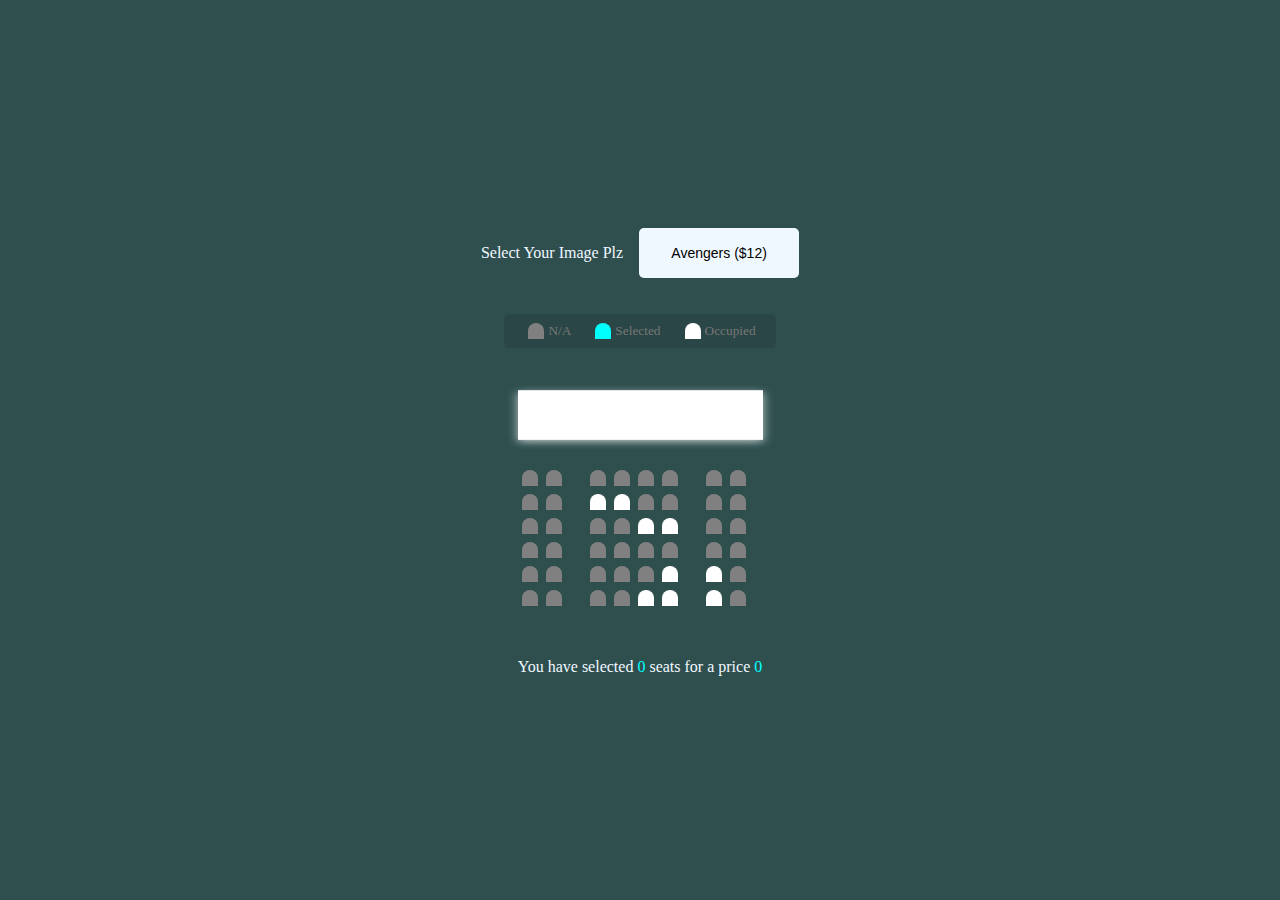
<file: Cinema Seats Reservation/index.html>
<!DOCTYPE html>
<html lang="en">

<head>
  <meta charset="UTF-8">
  <meta http-equiv="X-UA-Compatible" content="IE=edge">
  <meta name="viewport" content="width=device-width, initial-scale=1.0">
  <title>Document</title>
  <link rel="stylesheet" href="style.css">

</head>


<body>
  <div class="movie-container">
    <p>Select Your Image Plz</p>
    <select id="movie">
      <option value="12">Avengers ($12)</option>
      <option value="10">Apolo (10$)</option>
      <option value="9">Fish ($9)</option>
      <option value="8">Lion ($8)</option>
    </select>
  </div>
  <ul class="show-cases">
    <li>
      <div class="seat"></div>
      <small>N/A</small>
    </li>
    <li>
      <div class="seat selected"></div>
      <small>Selected</small>
    </li>
    <li>
      <div class="seat occupied"></div>
      <small>Occupied</small>
    </li>
  </ul>

  <div class="container">
    <div class="screen"></div>
    <div class="row">
      <div class="seat"></div>
      <div class="seat"></div>
      <div class="seat"></div>
      <div class="seat"></div>
      <div class="seat"></div>
      <div class="seat"></div>
      <div class="seat"></div>
      <div class="seat"></div>
    </div>
    <div class="row">
      <div class="seat"></div>
      <div class="seat"></div>
      <div class="seat occupied"></div>
      <div class="seat occupied"></div>
      <div class="seat"></div>
      <div class="seat"></div>
      <div class="seat"></div>
      <div class="seat"></div>
    </div>
    <div class="row">
      <div class="seat"></div>
      <div class="seat"></div>
      <div class="seat"></div>
      <div class="seat"></div>
      <div class="seat occupied"></div>
      <div class="seat occupied"></div>
      <div class="seat"></div>
      <div class="seat"></div>
    </div>
    <div class="row">
      <div class="seat"></div>
      <div class="seat"></div>
      <div class="seat"></div>
      <div class="seat"></div>
      <div class="seat"></div>
      <div class="seat"></div>
      <div class="seat"></div>
      <div class="seat"></div>
    </div>
    <div class="row">
      <div class="seat"></div>
      <div class="seat"></div>
      <div class="seat"></div>
      <div class="seat"></div>
      <div class="seat"></div>
      <div class="seat occupied"></div>
      <div class="seat occupied"></div>
      <div class="seat"></div>
    </div>
    <div class="row">
      <div class="seat"></div>
      <div class="seat"></div>
      <div class="seat"></div>
      <div class="seat"></div>
      <div class="seat occupied"></div>
      <div class="seat occupied"></div>
      <div class="seat occupied"></div>
      <div class="seat"></div>
    </div>
    <p class="text">
      You have selected <span id="count">0</span> seats for a price <span id="total">0</span>
    </p>
  </div>





  <script src="app.js"></script>
</body>

</html>
</file>
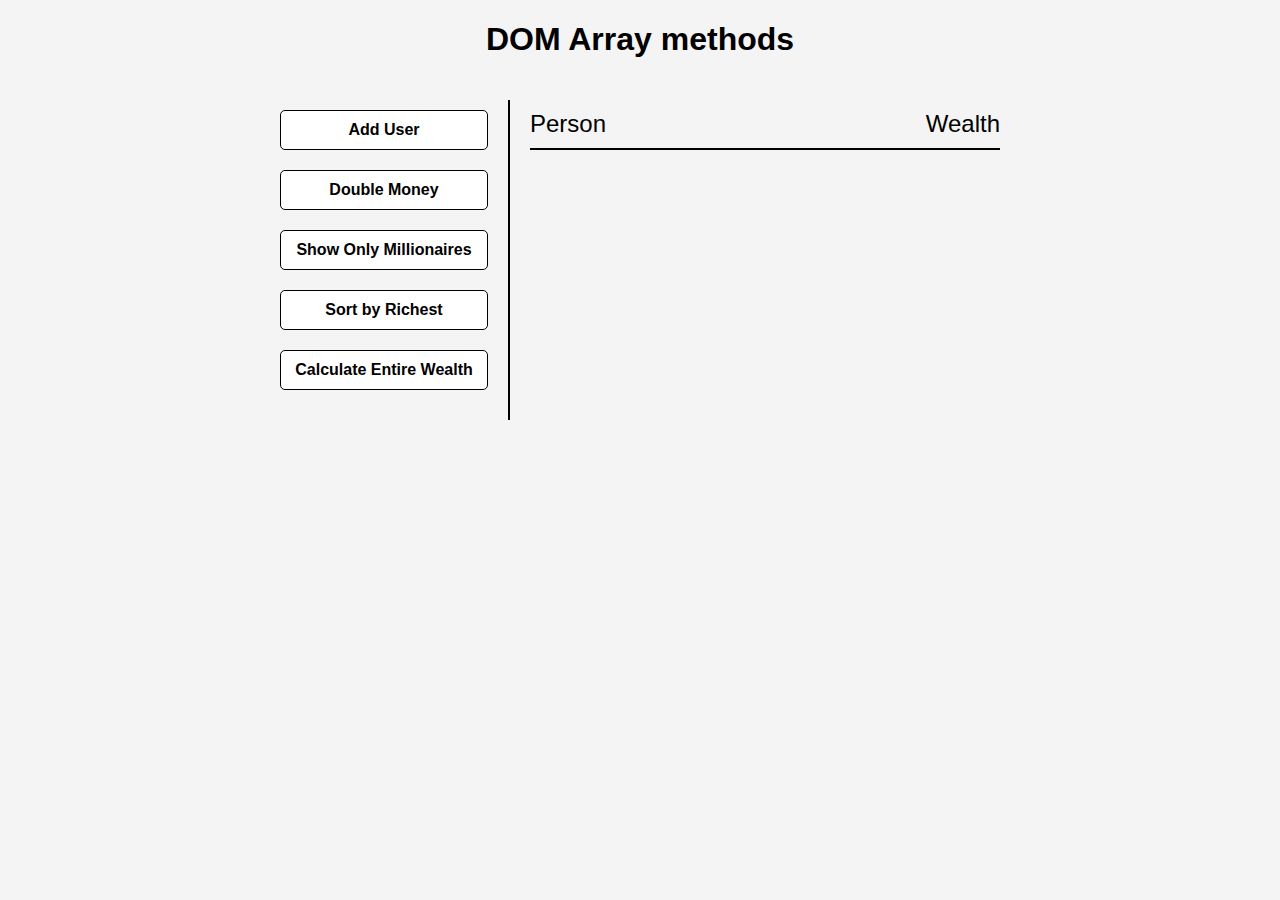
<file: DOM Operation/index.html>
<!DOCTYPE html>
<html lang="en">

<head>
  <meta charset="UTF-8">
  <meta http-equiv="X-UA-Compatible" content="IE=edge">
  <meta name="viewport" content="width=device-width, initial-scale=1.0">
  <title>Dom Array Method</title>
  <link rel="stylesheet" href="style.css" />
</head>

<body>
  <h1>DOM Array methods</h1>
  <div class="container">
    <aside>
      <button id="add-user">Add User</button>
      <button id="double">Double Money</button>
      <button id="show-millionaires">Show Only Millionaires</button>
      <button id="sort">Sort by Richest</button>
      <button id="calculate-wealth">Calculate Entire Wealth</button>
    </aside>
    <main id="main">
      <h2><strong>Person</strong>Wealth</h2>
    </main>
  </div>

  <script src="app.js"></script>
</body>

</html>
</file>
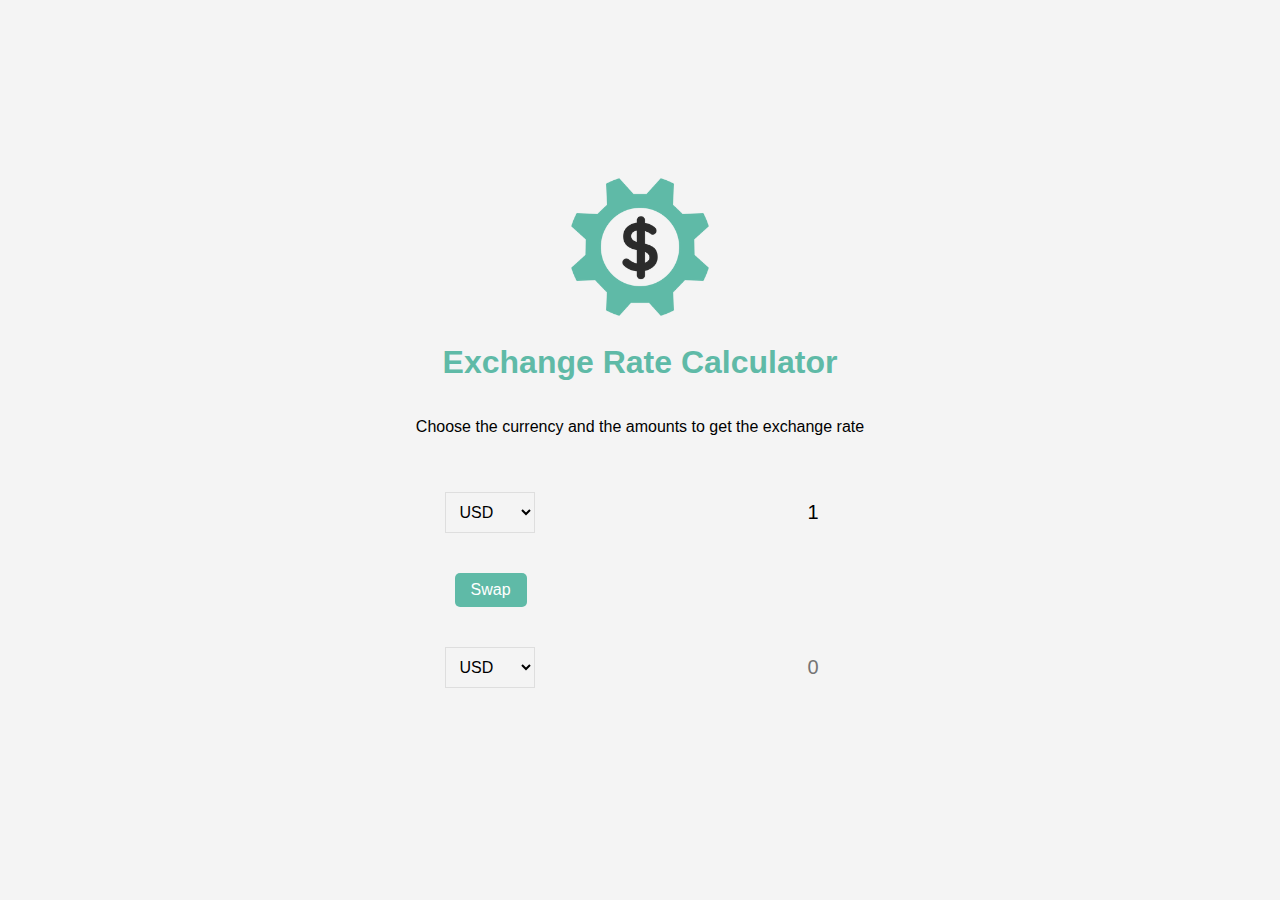
<file: Exchange Rate Calculator/index.html>
<!DOCTYPE html>
<html lang="en">

<head>
  <meta charset="UTF-8">
  <meta http-equiv="X-UA-Compatible" content="IE=edge">
  <meta name="viewport" content="width=device-width, initial-scale=1.0">
  <title>Document</title>
  <link rel="stylesheet" href="style.css">
</head>

<body>
  <img src="money.png" class="money-img" />
  <h1>Exchange Rate Calculator</h1>
  <p>Choose the currency and the amounts to get the exchange rate</p>
  <div class="container">
    <div class="currency">
      <select id="currency-one">
        <option value="AED">AED</option>
        <option value="ARS">ARS</option>
        <option value="AUD">AUD</option>
        <option value="BGN">BGN</option>
        <option value="BRL">BRL</option>
        <option value="BSD">BSD</option>
        <option value="CAD">CAD</option>
        <option value="CHF">CHF</option>
        <option value="CLP">CLP</option>
        <option value="CNY">CNY</option>
        <option value="COP">COP</option>
        <option value="CZK">CZK</option>
        <option value="DKK">DKK</option>
        <option value="DOP">DOP</option>
        <option value="EGP">EGP</option>
        <option value="EUR">EUR</option>
        <option value="FJD">FJD</option>
        <option value="GBP">GBP</option>
        <option value="GTQ">GTQ</option>
        <option value="HKD">HKD</option>
        <option value="HRK">HRK</option>
        <option value="HUF">HUF</option>
        <option value="IDR">IDR</option>
        <option value="ILS">ILS</option>
        <option value="INR">INR</option>
        <option value="ISK">ISK</option>
        <option value="JPY">JPY</option>
        <option value="KRW">KRW</option>
        <option value="KZT">KZT</option>
        <option value="MXN">MXN</option>
        <option value="MYR">MYR</option>
        <option value="NOK">NOK</option>
        <option value="NZD">NZD</option>
        <option value="PAB">PAB</option>
        <option value="PEN">PEN</option>
        <option value="PHP">PHP</option>
        <option value="PKR">PKR</option>
        <option value="PLN">PLN</option>
        <option value="PYG">PYG</option>
        <option value="RON">RON</option>
        <option value="RUB">RUB</option>
        <option value="SAR">SAR</option>
        <option value="SEK">SEK</option>
        <option value="SGD">SGD</option>
        <option value="THB">THB</option>
        <option value="TRY">TRY</option>
        <option value="TWD">TWD</option>
        <option value="UAH">UAH</option>
        <option value="USD" selected>USD</option>
        <option value="UYU">UYU</option>
        <option value="VND">VND</option>
        <option value="ZAR">ZAR</option>
      </select>
      <input type="number" id="amount-one" placeholder="0" value="1" />
    </div>

    <div class="swap-rate-container">
      <button class="btn" id="swap">Swap</button>
      <div class="rate" id="rate"></div>
    </div>

    <div class="currency">
      <select id="currency-two">
        <option value="AED">AED</option>
        <option value="ARS">ARS</option>
        <option value="AUD">AUD</option>
        <option value="BGN">BGN</option>
        <option value="BRL">BRL</option>
        <option value="BSD">BSD</option>
        <option value="CAD">CAD</option>
        <option value="CHF">CHF</option>
        <option value="CLP">CLP</option>
        <option value="CNY">CNY</option>
        <option value="COP">COP</option>
        <option value="CZK">CZK</option>
        <option value="DKK">DKK</option>
        <option value="DOP">DOP</option>
        <option value="EGP">EGP</option>
        <option value="EUR" selected>EUR</option>
        <option value="FJD">FJD</option>
        <option value="GBP">GBP</option>
        <option value="GTQ">GTQ</option>
        <option value="HKD">HKD</option>
        <option value="HRK">HRK</option>
        <option value="HUF">HUF</option>
        <option value="IDR">IDR</option>
        <option value="ILS">ILS</option>
        <option value="INR">INR</option>
        <option value="ISK">ISK</option>
        <option value="JPY">JPY</option>
        <option value="KRW">KRW</option>
        <option value="KZT">KZT</option>
        <option value="MXN">MXN</option>
        <option value="MYR">MYR</option>
        <option value="NOK">NOK</option>
        <option value="NZD">NZD</option>
        <option value="PAB">PAB</option>
        <option value="PEN">PEN</option>
        <option value="PHP">PHP</option>
        <option value="PKR">PKR</option>
        <option value="PLN">PLN</option>
        <option value="PYG">PYG</option>
        <option value="RON">RON</option>
        <option value="RUB">RUB</option>
        <option value="SAR">SAR</option>
        <option value="SEK">SEK</option>
        <option value="SGD">SGD</option>
        <option value="THB">THB</option>
        <option value="TRY">TRY</option>
        <option value="TWD">TWD</option>
        <option value="UAH">UAH</option>
        <option value="USD" selected>USD</option>
        <option value="UYU">UYU</option>
        <option value="VND">VND</option>
        <option value="ZAR">ZAR</option>
      </select>
      <input type="number" id="amount-two" placeholder="0" />
    </div>
  </div>
  <script src="app.js"></script>
</body>

</html>
</file>
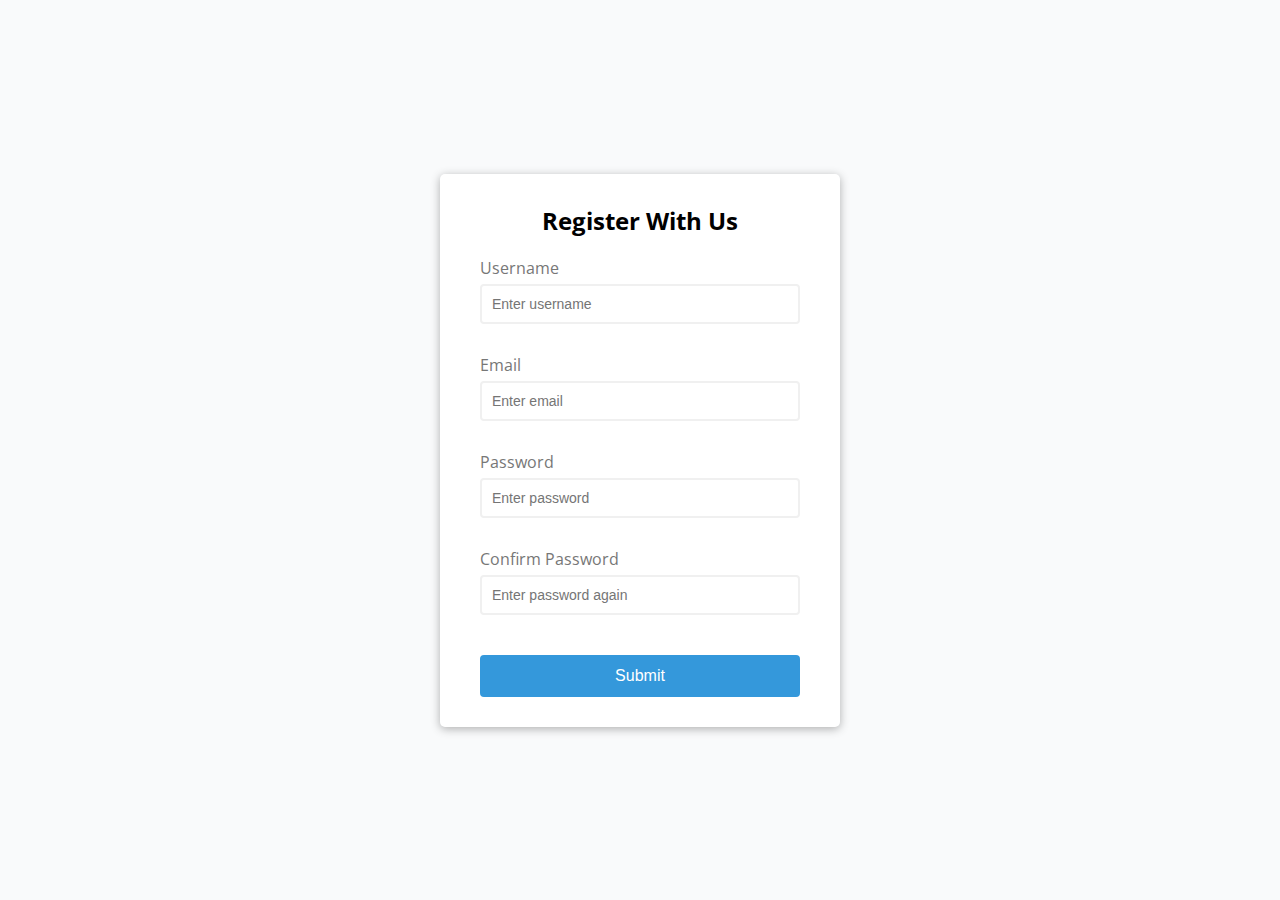
<file: Form Validation/index.html>
<!DOCTYPE html>
<html lang="en">
  <head>
    <meta charset="UTF-8" />
    <meta name="viewport" content="width=device-width, initial-scale=1.0" />
    <meta http-equiv="X-UA-Compatible" content="ie=edge" />
    <link rel="stylesheet" href="style.css" />
    <title>Form Validator</title>
  </head>
  <body>
    <div class="container">
      <form id="form" class="form">
        <h2>Register With Us</h2>
        <div class="form-control">
          <label for="username">Username</label>
          <input type="text" id="username" placeholder="Enter username" />
          <small>Error message</small>
        </div>
        <div class="form-control">
          <label for="email">Email</label>
          <input type="text" id="email" placeholder="Enter email" />
          <small>Error message</small>
        </div>
        <div class="form-control">
          <label for="password">Password</label>
          <input type="password" id="password" placeholder="Enter password" />
          <small>Error message</small>
        </div>
        <div class="form-control">
          <label for="password2">Confirm Password</label>
          <input
            type="password"
            id="password2"
            placeholder="Enter password again"
          />
          <small>Error message</small>
        </div>
        <button type="submit">Submit</button>
      </form>
    </div>

    <script src="app.js"></script>
  </body>
</html>
</file>
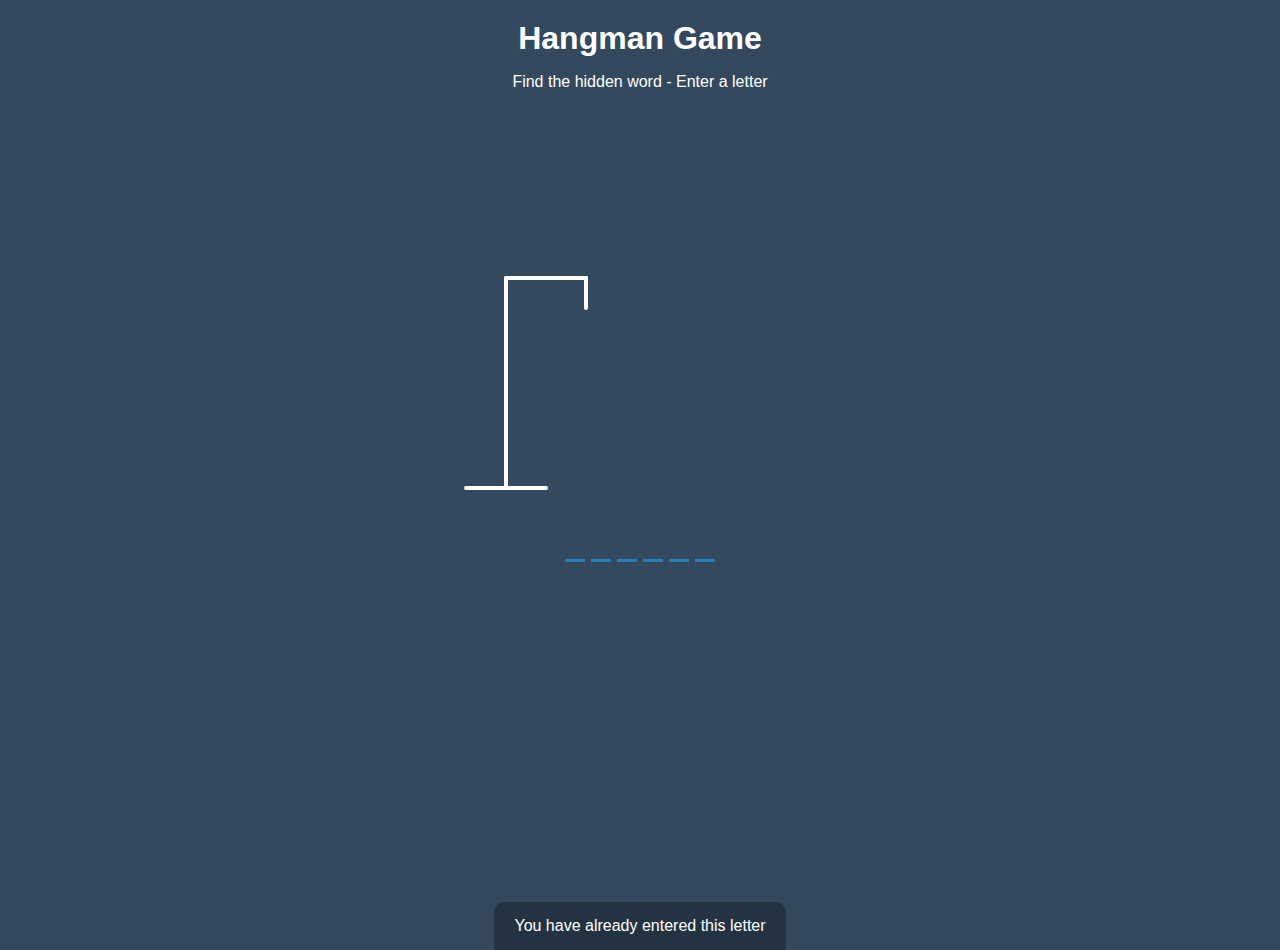
<file: Hangman Game/index.html>
<!DOCTYPE html>
<html lang="en">

<head>
  <meta charset="UTF-8">
  <meta http-equiv="X-UA-Compatible" content="IE=edge">
  <meta name="viewport" content="width=device-width, initial-scale=1.0">
  <title>Hangman Game</title>
  <link href="style.css" rel="stylesheet" />
</head>

<body>
  <h1> Hangman Game</h1>
  <p>Find the hidden word - Enter a letter</p>
  <div class="game-container">
    <svg class="figure-container" height="250" width="250">
      <!-- Rod -->
      <line x1="60" y1="20" x2="140" y2="20" />
      <line x1="140" y1="20" x2="140" y2="50" />
      <line x1="60" y1="20" x2="60" y2="230" />
      <line x1="20" y1="230" x2="100" y2="230" />
      <!-- Head -->
      <circle cx="140" cy="70" r="20" class="figure-part" />
      <!-- Body -->
      <line x1="140" y1="90" x2="140" y2="150" class="figure-part" />
      <!-- Arms -->
      <line x1="140" y1="120" x2="120" y2="100" class="figure-part" />
      <line x1="140" y1="120" x2="160" y2="100" class="figure-part" />
      <!-- Legs -->
      <line x1="140" y1="150" x2="120" y2="180" class="figure-part" />
      <line x1="140" y1="150" x2="160" y2="180" class="figure-part" />
    </svg>
    <div class="wrong-letters-container">
      <div id="wrong-letters">
      </div>
    </div>
    <div class="word" id="word">
    </div>
  </div>

  <!--  Containrt for final message -->
  <div class="popup-container" id="popup-container">
    <div class="popup">
      <h2 id="final-message"> </h2>
      <button id="play-button">Play Again</button>
    </div>
  </div>

  <!-- Notification -->
  <div class="notification-container" id="notification-container">
    <p>You have already entered this letter</p>
  </div>

  <script src="app.js"></script>
</body>

</html>
</file>
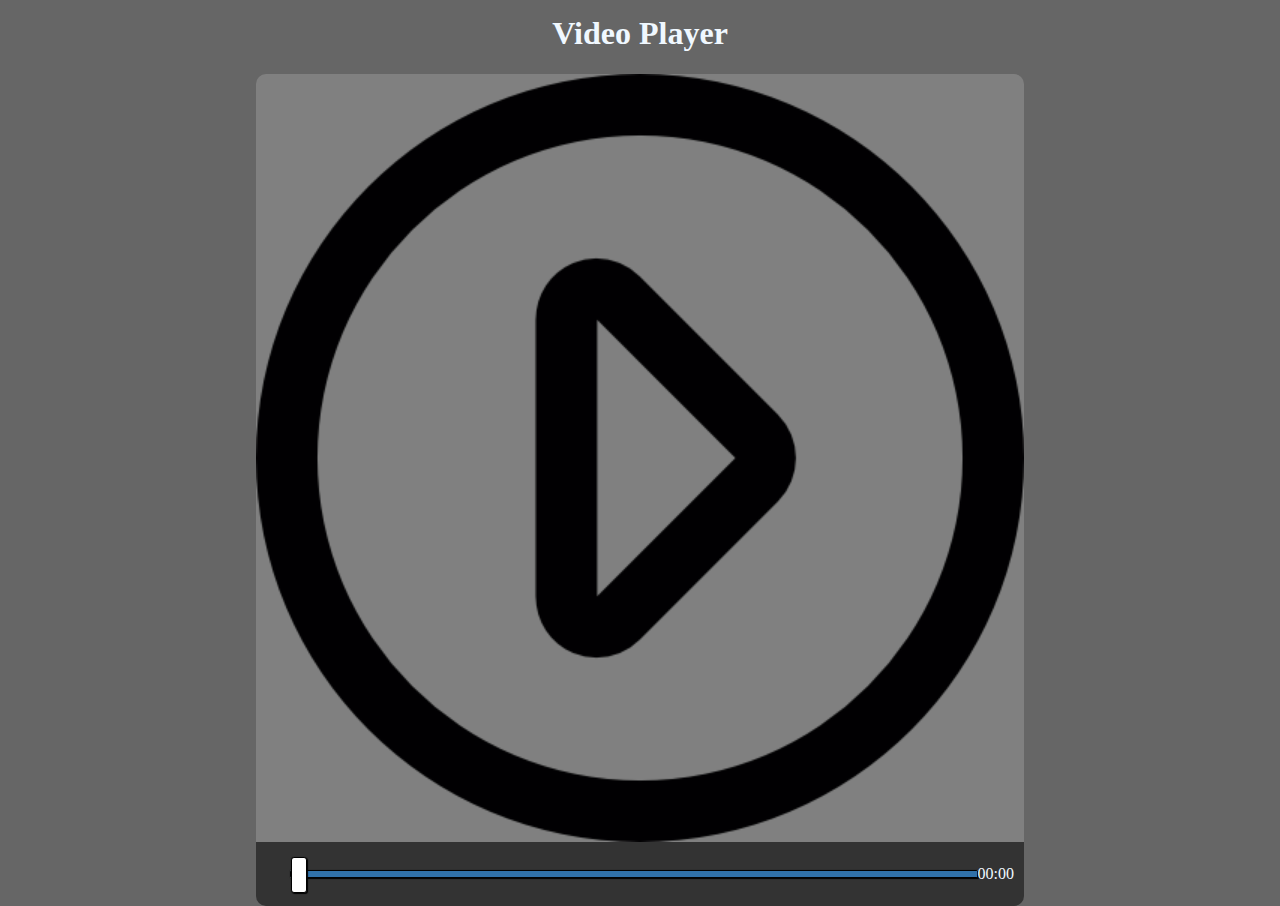
<file: Video Player/index.html>
<!DOCTYPE html>
<html lang="en">

<head>
  <meta charset="UTF-8" />
  <meta http-equiv="X-UA-Compatible" content="IE=edge" />
  <meta name="viewport" content="width=device-width, initial-scale=1.0" />
  <title>Project 3</title>
  <link rel="stylesheet" href="css/progress.css" />
  <link rel="stylesheet" href="css/style.css" />
  <link rel="stylesheet" href="https://use.fontawesome.com/releases/v5.15.4/css/all.css"
    integrity="sha384-DyZ88mC6Up2uqS4h/KRgHuoeGwBcD4Ng9SiP4dIRy0EXTlnuz47vAwmeGwVChigm" crossorigin="anonymous" />
</head>

<body>
  <h1>Video Player</h1>
  <video src="1.mp4" id="video" class="screen" poster="poster.png"></video>
  <div class="controls">
    <button class="btn" id="play">
      <i class="fa fa-play fa-2x"></i>
    </button>
    <button class="btn" id="stop">
      <i class="fa fa-stop fa-2x"></i>
    </button>
    <input type="range" class="progress" id="progress" min="0" max="100" step="0.1" value="0" />
    <span class="timestamp" id="timestamp">00:00</span>
  </div>
  <script src="app.js"></script>
</body>

</html>
</file>
<file: Cinema Seats Reservation/style.css>
* {
  box-sizing: border-box;
}
body {
  background-color: darkslategray;
  display: flex;
  flex-direction: column;
  align-items: center;
  justify-content: center;
  height: 100vh;
  color: aliceblue;
  margin: 0;
}

.movie-container {
  margin: 20px 0;
  display: flex;
}

.movie-container select {
  background-color: aliceblue;
  margin-left: 1rem;
  border: none;
  outline: none;
  border-radius: 5px;
  padding: 0 2rem;
  font-size: 14px;
  text-align: center;
  appearance: none;
}

.seat {
  background-color: gray;
  width: 1rem;
  height: 1rem;
  margin: 4px;
  border-top-left-radius: 10px;
  border-top-right-radius: 10px;
}
.seat.selected {
  background-color: aqua;
}
.seat.occupied {
  background-color: white;
}
.seat:nth-of-type(2) {
  margin-right: 1.5rem;
}
.seat:nth-last-of-type(2) {
  margin-left: 1.5rem;
}
.row {
  display: flex;
}
.seat:not(.occupied):hover {
  cursor: pointer;
  transform: scale(1.3);
}
.show-cases .seat:not(.occupied):hover {
  cursor: default;
  transform: scale(1.5);
}

.show-cases {
  background-color: rgba(0, 0, 0, 0.1);
  padding: 5px 10px;
  border-radius: 5px;
  color: #777;
  list-style-type: none;
  display: flex;
  justify-content: space-between;
}

.show-cases li {
  display: flex;
  align-items: center;
  justify-content: center;
  margin: 0 10px;
}
.screen {
  background-color: #fff;
  height: 70px;
  width: 100%;
  margin: 1rem 0;
  transform: rotateX(-45deg);
  box-shadow: 0px 3px 10px rgba(255, 255, 255, 0.7);
}

p.text {
  margin-top: 3rem;
}

p.text span {
  color: aqua;
}
</file>
<file: DOM Operation/style.css>
* {
  box-sizing: border-box;
}

body {
  background: #f4f4f4;
  font-family: Arial, Helvetica, sans-serif;
  display: flex;
  flex-direction: column;
  align-items: center;
  min-height: 100vh;
  margin: 0;
}

.container {
  display: flex;
  padding: 20px;
  margin: 0 auto;
  max-width: 100%;
  width: 800px;
}

aside {
  padding: 10px 20px;
  width: 250px;
  border-right: 2px solid black;
}

button {
  cursor: pointer;
  background-color: white;
  border: solid 1px black;
  border-radius: 5px;
  display: block;
  padding: 10px;
  margin-bottom: 20px;
  font-weight: bold;
  font-size: 1rem;
  width: 100%;
}

main {
  flex: 1;
  padding: 10px 20px;
}

h2 {
  border-bottom: 2px solid black;
  padding-bottom: 10px;
  display: flex;
  justify-content: space-between;
  font-weight: 300;
  margin: 0 0 20px;
}

h3 {
  background-color: white;
  border-bottom: 1px solid black;
  padding-bottom: 10px;
  display: flex;
  justify-content: space-between;
  font-weight: 300;
  margin: 20px 0 0;
}

.person {
  display: flex;
  justify-content: space-between;
  font-size: 20px;
  margin-bottom: 20px;
}
</file>
<file: Exchange Rate Calculator/style.css>
:root {
  --primary-color: #5fbaa7;
}
* {
  box-sizing: border-box;
}

body {
  background-color: #f4f4f4;
  font-family: Arial, Helvetica, sans-serif;
  display: flex;
  flex-direction: column;
  align-items: center;
  justify-content: center;
  height: 100vh;
  margin: 0;
  padding: 20px;
}

h1 {
  color: var(--primary-color);
}
p {
  text-align: center;
}

.btn {
  color: white;
  background: var(--primary-color);
  cursor: pointer;
  border-radius: 5px;
  font-size: 1rem;
  padding: 8px 16px;
  border: none;
  outline: none;
}

.money-img {
  width: 150px;
  /* height: 150px; */
}

.currency {
  padding: 40px 0;
  display: flex;
  align-items: center;
  justify-content: space-between;
}

.currency select {
  padding: 10px 20px 10px 10px;
  /* -moz-appearance: none; */
  /* -webkit-appearance: none; */
  /* appearance: none; */
  outline: none;
  border: 1px solid #dedede;
  font-size: 16px;
  background: transparent;
  background-position: right 10px top 50%, 0, 0;
}

.currency input {
  border: 0;
  background: transparent;
  font-size: 20px;
  margin-left: 32px;
  text-align: right;
  outline: none;
}

.swap-rate-container {
  color: var(--primary-color);
  font-size: 1rem;
  padding: 0 10px;
  outline: none;
  display: flex;
  justify-content: space-between;
  align-items: center;
}
</file>
<file: Form Validation/style.css>
@import url("https://fonts.googleapis.com/css?family=Open+Sans&display=swap");

:root {
  --success-color: #2ecc71;
  --error-color: #e74c3c;
}

* {
  box-sizing: border-box;
}

body {
  background-color: #f9fafb;
  font-family: "Open Sans", sans-serif;
  display: flex;
  align-items: center;
  justify-content: center;
  min-height: 100vh;
  margin: 0;
}

.container {
  background-color: #fff;
  border-radius: 5px;
  box-shadow: 0 2px 10px rgba(0, 0, 0, 0.3);
  width: 400px;
}

h2 {
  text-align: center;
  margin: 0 0 20px;
}

.form {
  padding: 30px 40px;
}

.form-control {
  margin-bottom: 10px;
  padding-bottom: 20px;
  position: relative;
}

.form-control label {
  color: #777;
  display: block;
  margin-bottom: 5px;
}

.form-control input {
  border: 2px solid #f0f0f0;
  border-radius: 4px;
  display: block;
  width: 100%;
  padding: 10px;
  font-size: 14px;
}

.form-control input:focus {
  outline: 0;
  border-color: #777;
}

.form-control.success input {
  border-color: var(--success-color);
}

.form-control.error input {
  border-color: var(--error-color);
}

.form-control small {
  color: var(--error-color);
  position: absolute;
  bottom: 0;
  left: 0;
  visibility: hidden;
}

.form-control.error small {
  visibility: visible;
}

.form button {
  cursor: pointer;
  background-color: #3498db;
  border: 2px solid #3498db;
  border-radius: 4px;
  color: #fff;
  display: block;
  font-size: 16px;
  padding: 10px;
  margin-top: 20px;
  width: 100%;
}
</file>
<file: Hangman Game/style.css>
* {
  box-sizing: border-box;
}
body {
  background-color: #34495e;
  color: white;
  font-family: Arial, Helvetica, sans-serif;
  display: flex;
  flex-direction: column;
  align-items: center;
  height: 80vh;
  margin: 0;
  overflow: hidden;
}

h1 {
  margin: 20px 0 0;
}
.game-container {
  padding: 20px 30px;
  position: relative;
  margin: auto;
  height: 22rem;
  width: 28rem;
}
.figure-container {
  fill: transparent;
  stroke: white;
  stroke-width: 4px;
  stroke-linecap: round;
}

.figure-part {
  display: none;
}

.wrong-letters-container {
  position: absolute;
  top: 20px;
  display: flex;
  right: 20px;
  flex-direction: column;
  text-align: right;
}
.wrong-letters-container p {
  margin: 0 0 5px;
}
.wrong-letters-container span {
  font-size: 24px;
}

.word {
  display: flex;
  position: absolute;
  bottom: 10;
  left: 50%;
  transform: translate(-50%);
}

.letter {
  border-bottom: 3px solid #2980b9;
  display: inline-flex;
  font-size: 30px;
  align-items: center;
  justify-content: center;
  margin: 0 3px;
  height: 50px;
  width: 20px;
}

.popup-container {
  background-color: rgba(0, 0, 0, 0.3);
  position: fixed;
  top: 0;
  bottom: 0;
  left: 0;
  right: 0;
  /* display: flex; */
  display: none;
  align-items: center;
  justify-content: center;
}

.popup {
  background: #2980b9;
  border-radius: 5px;
  box-shadow: 0 15px 10px 10px rgba(0, 0, 0, 0.2);
  padding: 20px;
  text-align: center;
}

.popup button {
  cursor: pointer;
  background-color: white;
  color: #2980b9;
  border: 0;
  margin-top: 20px;
  padding: 0.9rem 1.3rem;
  border-radius: 5px;
  font-size: 1rem;
}

.popup button:active {
  transform: scale(0.98);
}
.popup button:focus {
  outline: 0;
}

.notification-container {
  background-color: rgba(0, 0, 0, 0.3);
  border-radius: 10px 10px 0 0;
  padding: 15px 20px;
  position: absolute;
  bottom: -50px;
  transition: transform 0.3s ease-in-out;
}
.notification-container p {
  margin: 0;
}

.notification-container.show {
  transform: translateY(-50px);
}
</file>
<file: Video Player/css/progress.css>
input[type=range] {
    -webkit-appearance: none;
    margin: 18px 0;
    width: 100%;
}

input[type=range]:focus {
    outline: none;
}

input[type=range]::-webkit-slider-runnable-track {
    width: 100%;
    height: 8.4px;
    cursor: pointer;
    box-shadow: 1px 1px 1px #000000, 0px 0px 1px #0d0d0d;
    background: #3071a9;
    border-radius: 1.3px;
    border: 0.2px solid #010101;
}

input[type=range]::-webkit-slider-thumb {
    box-shadow: 1px 1px 1px #000000, 0px 0px 1px #0d0d0d;
    border: 1px solid #000000;
    height: 36px;
    width: 16px;
    border-radius: 3px;
    background: #ffffff;
    cursor: pointer;
    -webkit-appearance: none;
    margin-top: -14px;
}

input[type=range]:focus::-webkit-slider-runnable-track {
    background: #367ebd;
}

input[type=range]::-moz-range-track {
    width: 100%;
    height: 8.4px;
    cursor: pointer;
    box-shadow: 1px 1px 1px #000000, 0px 0px 1px #0d0d0d;
    background: #3071a9;
    border-radius: 1.3px;
    border: 0.2px solid #010101;
}

input[type=range]::-moz-range-thumb {
    box-shadow: 1px 1px 1px #000000, 0px 0px 1px #0d0d0d;
    border: 1px solid #000000;
    height: 36px;
    width: 16px;
    border-radius: 3px;
    background: #ffffff;
    cursor: pointer;
}

input[type=range]::-ms-track {
    width: 100%;
    height: 8.4px;
    cursor: pointer;
    background: transparent;
    border-color: transparent;
    border-width: 16px 0;
    color: transparent;
}

input[type=range]::-ms-fill-lower {
    background: #2a6495;
    border: 0.2px solid #010101;
    border-radius: 2.6px;
    box-shadow: 1px 1px 1px #000000, 0px 0px 1px #0d0d0d;
}

input[type=range]::-ms-fill-upper {
    background: #3071a9;
    border: 0.2px solid #010101;
    border-radius: 2.6px;
    box-shadow: 1px 1px 1px #000000, 0px 0px 1px #0d0d0d;
}

input[type=range]::-ms-thumb {
    box-shadow: 1px 1px 1px #000000, 0px 0px 1px #0d0d0d;
    border: 1px solid #000000;
    height: 36px;
    width: 16px;
    border-radius: 3px;
    background: #ffffff;
    cursor: pointer;
}

input[type=range]:focus::-ms-fill-lower {
    background: #3071a9;
}

input[type=range]:focus::-ms-fill-upper {
    background: #367ebd;
}
</file>
<file: Video Player/css/style.css>
* {
  box-sizing: border-box;
}

body {
  background-color: #666;
  display: flex;
  flex-direction: column;
  align-items: center;
  justify-content: center;
  max-height: 100vh;
  margin: 0;
}

h1 {
  color: aliceblue;
}

.screen {
  cursor: pointer;
  width: 60%;
  background-color: gray !important;
  border-top-right-radius: 10px;
  border-top-left-radius: 10px;
}

.controls {
  background: #333;
  color: aliceblue;
  width: 60%;
  border-bottom-right-radius: 10px;
  border-bottom-left-radius: 10px;
  display: flex;
  justify-content: center;
  align-items: center;
  padding: 10px;
}

.controls .btn {
  border: 0;
  background: transparent;
  cursor: pointer;
}

.controls .fa-play {
  color: #28a745;
}
.controls .fa-stop {
  color: #dc3545;
}
.controls .fa-pause {
  color: #fff;
}
@media (max-width: 800px) {
  .screen,
  .controls {
    width: 90%;
  }
}
</file>
